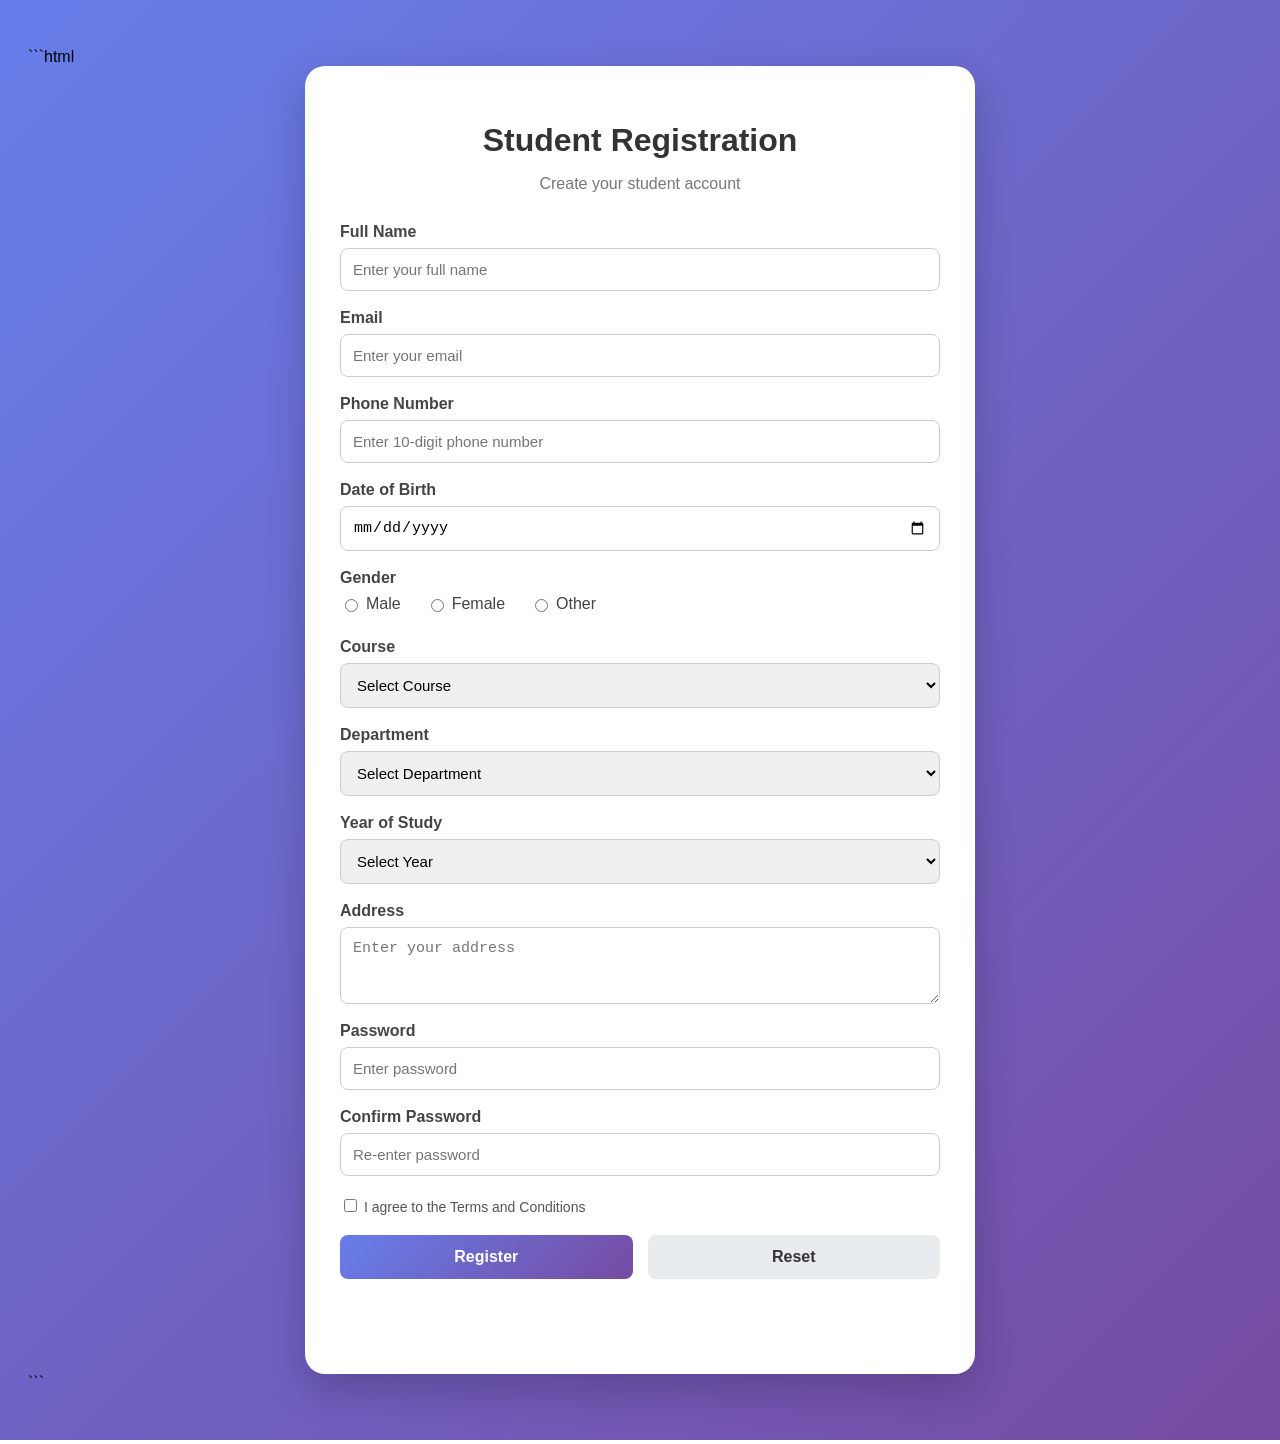
<file: index.html>
```html
<!DOCTYPE html>
<html lang="en">

<head>

    <meta charset="UTF-8">

    <meta name="viewport"
          content="width=device-width, initial-scale=1.0">

    <title>Student Registration Form</title>

    <link rel="stylesheet" href="style.css">

</head>

<body>

    <div class="container">

        <div class="form-box">

            <h1>Student Registration</h1>

            <p class="subtitle">
                Create your student account
            </p>


            <form id="registrationForm">


                <!-- Full Name -->

                <div class="form-group">

                    <label for="fullName">
                        Full Name
                    </label>

                    <input
                        type="text"
                        id="fullName"
                        placeholder="Enter your full name"
                    >

                    <small id="nameError"></small>

                </div>


                <!-- Email -->

                <div class="form-group">

                    <label for="email">
                        Email
                    </label>

                    <input
                        type="email"
                        id="email"
                        placeholder="Enter your email"
                    >

                    <small id="emailError"></small>

                </div>


                <!-- Phone -->

                <div class="form-group">

                    <label for="phone">
                        Phone Number
                    </label>

                    <input
                        type="text"
                        id="phone"
                        maxlength="10"
                        placeholder="Enter 10-digit phone number"
                    >

                    <small id="phoneError"></small>

                </div>


                <!-- Date of Birth -->

                <div class="form-group">

                    <label for="dob">
                        Date of Birth
                    </label>

                    <input
                        type="date"
                        id="dob"
                    >

                    <small id="dobError"></small>

                </div>


                <!-- Gender -->

                <div class="form-group">

                    <label>
                        Gender
                    </label>

                    <div class="gender-options">

                        <label>
                            <input
                                type="radio"
                                name="gender"
                                value="Male"
                            >
                            Male
                        </label>

                        <label>
                            <input
                                type="radio"
                                name="gender"
                                value="Female"
                            >
                            Female
                        </label>

                        <label>
                            <input
                                type="radio"
                                name="gender"
                                value="Other"
                            >
                            Other
                        </label>

                    </div>

                    <small id="genderError"></small>

                </div>


                <!-- Course -->

                <div class="form-group">

                    <label for="course">
                        Course
                    </label>

                    <select id="course">

                        <option value="">
                            Select Course
                        </option>

                        <option value="B.Tech">
                            B.Tech
                        </option>

                        <option value="B.E">
                            B.E
                        </option>

                        <option value="B.Sc">
                            B.Sc
                        </option>

                        <option value="BCA">
                            BCA
                        </option>

                        <option value="MCA">
                            MCA
                        </option>

                    </select>

                    <small id="courseError"></small>

                </div>


                <!-- Department -->

                <div class="form-group">

                    <label for="department">
                        Department
                    </label>

                    <select id="department">

                        <option value="">
                            Select Department
                        </option>

                        <option value="AI & DS">
                            Artificial Intelligence & Data Science
                        </option>

                        <option value="CSE">
                            Computer Science Engineering
                        </option>

                        <option value="ECE">
                            Electronics & Communication Engineering
                        </option>

                        <option value="EEE">
                            Electrical & Electronics Engineering
                        </option>

                        <option value="IT">
                            Information Technology
                        </option>

                        <option value="MECH">
                            Mechanical Engineering
                        </option>

                    </select>

                    <small id="departmentError"></small>

                </div>


                <!-- Year -->

                <div class="form-group">

                    <label for="year">
                        Year of Study
                    </label>

                    <select id="year">

                        <option value="">
                            Select Year
                        </option>

                        <option value="1st Year">
                            1st Year
                        </option>

                        <option value="2nd Year">
                            2nd Year
                        </option>

                        <option value="3rd Year">
                            3rd Year
                        </option>

                        <option value="4th Year">
                            4th Year
                        </option>

                    </select>

                    <small id="yearError"></small>

                </div>


                <!-- Address -->

                <div class="form-group">

                    <label for="address">
                        Address
                    </label>

                    <textarea
                        id="address"
                        rows="3"
                        placeholder="Enter your address"
                    ></textarea>

                    <small id="addressError"></small>

                </div>


                <!-- Password -->

                <div class="form-group">

                    <label for="password">
                        Password
                    </label>

                    <input
                        type="password"
                        id="password"
                        placeholder="Enter password"
                    >

                    <small id="passwordError"></small>

                </div>


                <!-- Confirm Password -->

                <div class="form-group">

                    <label for="confirmPassword">
                        Confirm Password
                    </label>

                    <input
                        type="password"
                        id="confirmPassword"
                        placeholder="Re-enter password"
                    >

                    <small id="confirmPasswordError"></small>

                </div>


                <!-- Terms -->

                <div class="terms">

                    <label>

                        <input
                            type="checkbox"
                            id="terms"
                        >

                        I agree to the Terms and Conditions

                    </label>

                    <small id="termsError"></small>

                </div>


                <!-- Buttons -->

                <div class="buttons">

                    <button
                        type="submit"
                        class="register-btn">

                        Register

                    </button>

                    <button
                        type="reset"
                        class="reset-btn">

                        Reset

                    </button>

                </div>


                <!-- Success Message -->

                <div id="successMessage"></div>

            </form>

        </div>

    </div>


    <script src="script.js"></script>

</body>

</html>
```
</file>
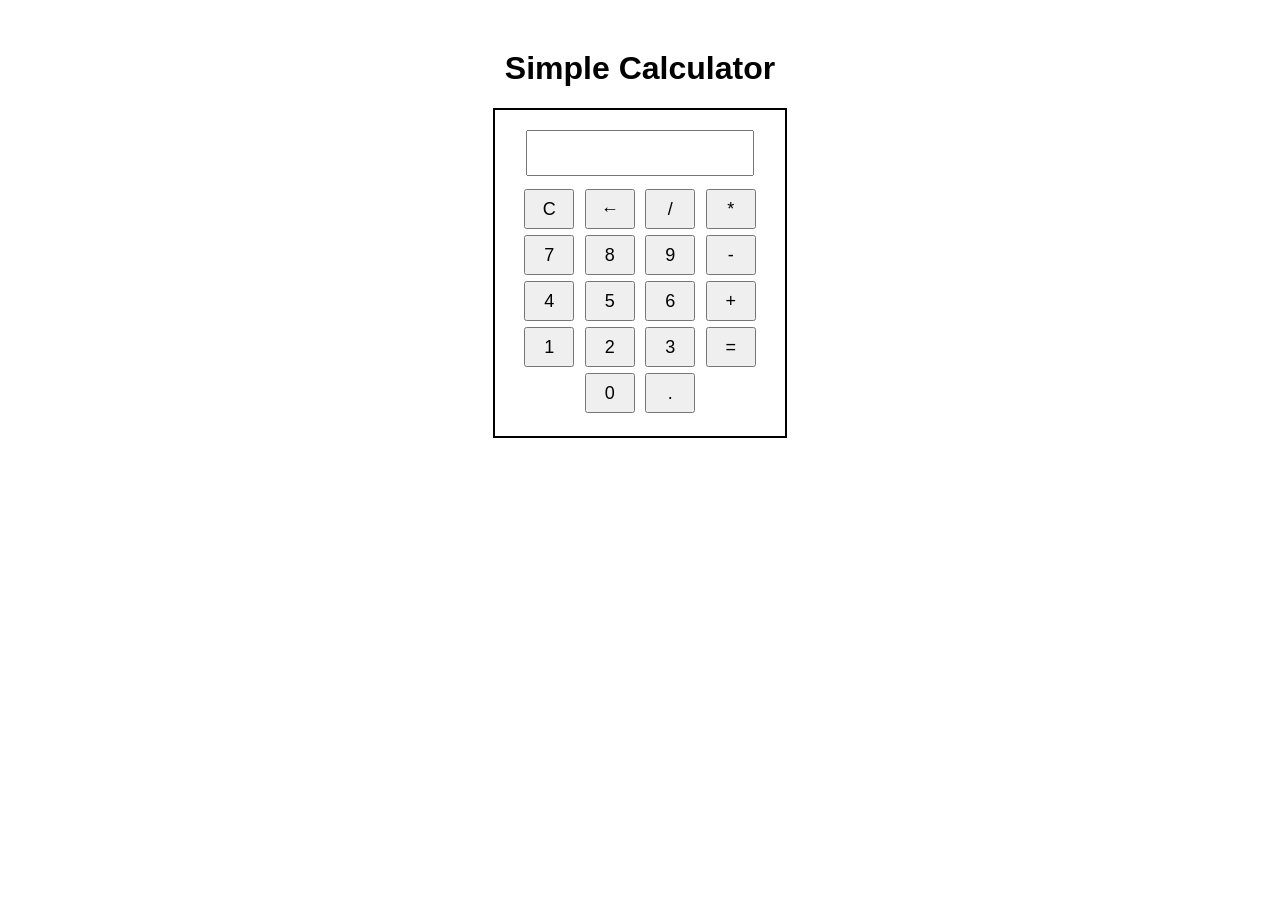
<file: calculator.html>
<!DOCTYPE html>
<html>
<head>
    <title>Simple Calculator</title>

    <style>
        body {
            font-family: Arial;
            text-align: center;
            margin-top: 50px;
        }

        .calculator {
            width: 250px;
            margin: auto;
            padding: 20px;
            border: 2px solid black;
        }

        input {
            width: 220px;
            height: 40px;
            font-size: 20px;
            margin-bottom: 10px;
        }

        button {
            width: 50px;
            height: 40px;
            margin: 3px;
            font-size: 18px;
        }
    </style>
</head>

<body>

    <h1>Simple Calculator</h1>

    <div class="calculator">

        <input type="text" id="display" readonly>

        <br>

        <button onclick="clearDisplay()">C</button>
        <button onclick="deleteLast()">←</button>
        <button onclick="addValue('/')">/</button>
        <button onclick="addValue('*')">*</button>

        <br>

        <button onclick="addValue('7')">7</button>
        <button onclick="addValue('8')">8</button>
        <button onclick="addValue('9')">9</button>
        <button onclick="addValue('-')">-</button>

        <br>

        <button onclick="addValue('4')">4</button>
        <button onclick="addValue('5')">5</button>
        <button onclick="addValue('6')">6</button>
        <button onclick="addValue('+')">+</button>

        <br>

        <button onclick="addValue('1')">1</button>
        <button onclick="addValue('2')">2</button>
        <button onclick="addValue('3')">3</button>
        <button onclick="calculate()">=</button>

        <br>

        <button onclick="addValue('0')">0</button>
        <button onclick="addValue('.')">.</button>

    </div>

    <script>
        function addValue(value) {
            document.getElementById("display").value += value;
        }

        function clearDisplay() {
            document.getElementById("display").value = "";
        }

        function deleteLast() {
            let display = document.getElementById("display");
            display.value = display.value.slice(0, -1);
        }

        function calculate() {
            let display = document.getElementById("display");

            try {
                display.value = eval(display.value);
            } catch {
                display.value = "Error";
            }
        }
    </script>

</body>
</html>
</file>
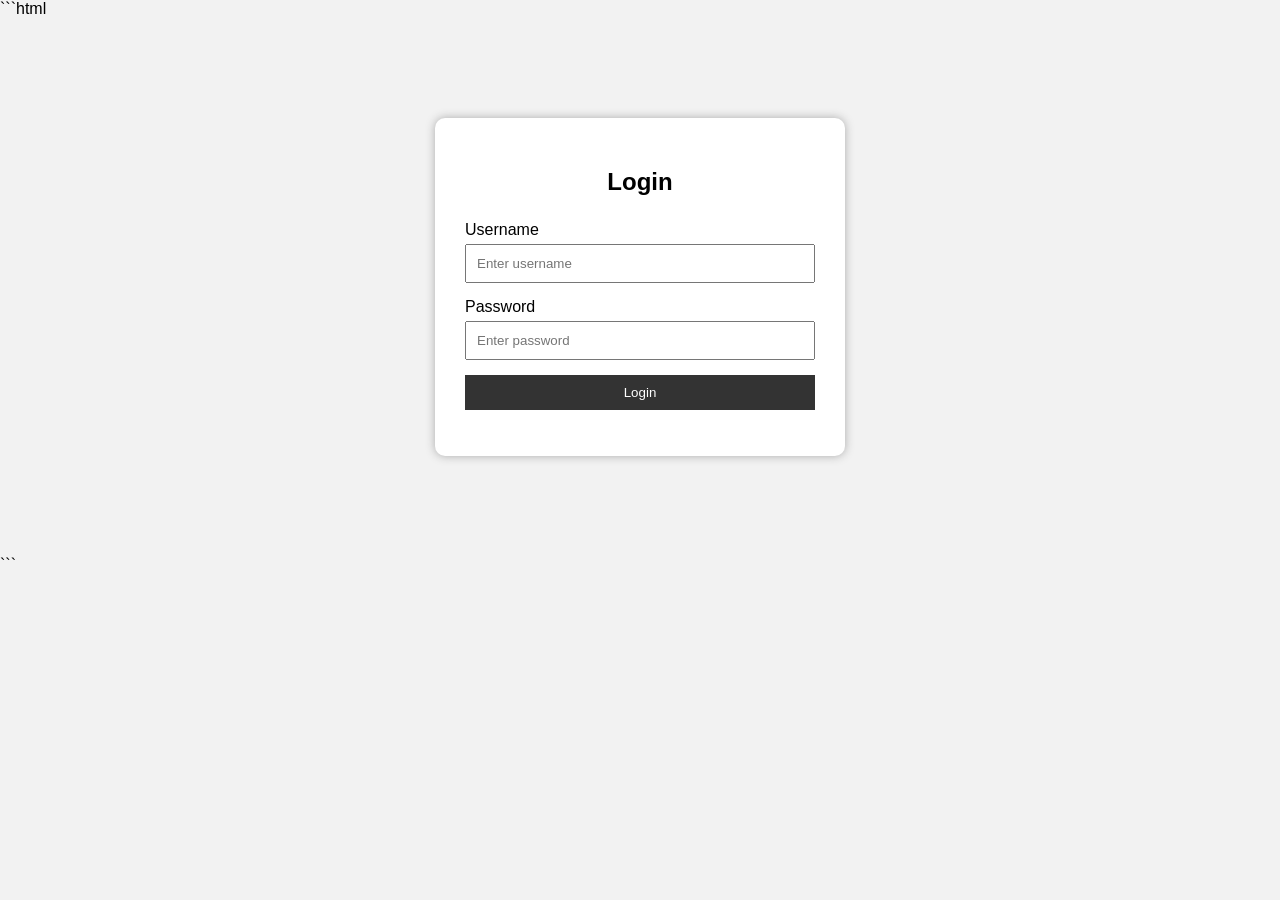
<file: login.html>
```html
<!DOCTYPE html>
<html lang="en">

<head>
    <meta charset="UTF-8">
    <meta name="viewport" content="width=device-width, initial-scale=1.0">

    <title>Login Page Using HTML and CSS</title>

    <meta name="author" content="Venkatesh">
    <meta name="description" content="CSS Example">

    <style>
        body {
            margin: 0;
            padding: 0;
            font-family: Arial, sans-serif;
            background-color: #f2f2f2;
        }

        .login-box {
            width: 350px;
            margin: 100px auto;
            padding: 30px;
            background-color: white;
            border-radius: 10px;
            box-shadow: 0 0 10px #aaa;
        }

        h2 {
            text-align: center;
            margin-bottom: 25px;
        }

        label {
            display: block;
            margin-bottom: 5px;
        }

        input {
            width: 100%;
            padding: 10px;
            margin-bottom: 15px;
            box-sizing: border-box;
        }

        button {
            width: 100%;
            padding: 10px;
            background-color: #333;
            color: white;
            border: none;
            cursor: pointer;
        }

        button:hover {
            background-color: #555;
        }
    </style>
</head>

<body>

    <div class="login-box">

        <h2>Login</h2>

        <form>
            <label for="username">Username</label>
            <input type="text" id="username" placeholder="Enter username">

            <label for="password">Password</label>
            <input type="password" id="password" placeholder="Enter password">

            <button type="submit">Login</button>
        </form>

    </div>

</body>

</html>
```
</file>
<file: style.css>
```css
/* =========================
   GENERAL
========================= */

* {
    margin: 0;
    padding: 0;
    box-sizing: border-box;
}

body {

    font-family: Arial, Helvetica, sans-serif;

    min-height: 100vh;

    background: linear-gradient(
        135deg,
        #667eea,
        #764ba2
    );

    padding: 40px 20px;
}


/* =========================
   CONTAINER
========================= */

.container {

    width: 100%;

    display: flex;

    justify-content: center;

}


/* =========================
   FORM BOX
========================= */

.form-box {

    width: 600px;

    background: white;

    padding: 35px;

    border-radius: 20px;

    box-shadow:
        0 15px 40px rgba(0, 0, 0, 0.2);
}


/* =========================
   HEADING
========================= */

.form-box h1 {

    text-align: center;

    color: #333;

    margin-bottom: 8px;

}

.subtitle {

    text-align: center;

    color: #777;

    margin-bottom: 30px;

}


/* =========================
   FORM GROUP
========================= */

.form-group {

    margin-bottom: 18px;

}

.form-group label {

    display: block;

    margin-bottom: 7px;

    font-weight: bold;

    color: #444;

}


/* =========================
   INPUTS
========================= */

input[type="text"],
input[type="email"],
input[type="date"],
input[type="password"],
select,
textarea {

    width: 100%;

    padding: 12px;

    border: 1px solid #ccc;

    border-radius: 8px;

    font-size: 15px;

    outline: none;

    transition: 0.3s;

}


input:focus,
select:focus,
textarea:focus {

    border-color: #667eea;

    box-shadow:
        0 0 5px rgba(102, 126, 234, 0.3);

}


/* =========================
   GENDER
========================= */

.gender-options {

    display: flex;

    gap: 25px;

    margin-top: 8px;

}

.gender-options label {

    font-weight: normal;

    display: flex;

    align-items: center;

    gap: 5px;

}


/* =========================
   ERROR MESSAGE
========================= */

.form-group small,
.terms small {

    display: block;

    color: #dc3545;

    font-size: 12px;

    margin-top: 5px;

}


/* =========================
   TERMS
========================= */

.terms {

    margin: 20px 0;

}

.terms label {

    color: #555;

    font-size: 14px;

}


/* =========================
   BUTTONS
========================= */

.buttons {

    display: flex;

    gap: 15px;

}

.buttons button {

    flex: 1;

    padding: 13px;

    border: none;

    border-radius: 8px;

    font-size: 16px;

    font-weight: bold;

    cursor: pointer;

    transition: 0.3s;

}


/* Register */

.register-btn {

    background: linear-gradient(
        135deg,
        #667eea,
        #764ba2
    );

    color: white;

}

.register-btn:hover {

    transform: translateY(-2px);

}


/* Reset */

.reset-btn {

    background: #e9ecef;

    color: #333;

}

.reset-btn:hover {

    background: #d6d8db;

}


/* =========================
   SUCCESS MESSAGE
========================= */

#successMessage {

    margin-top: 20px;

    padding: 12px;

    text-align: center;

    border-radius: 8px;

    font-weight: bold;

}


/* =========================
   RESPONSIVE
========================= */

@media (max-width: 650px) {

    .form-box {

        width: 100%;

        padding: 25px 20px;

    }

    .gender-options {

        flex-direction: column;

        gap: 10px;

    }

}

@media (max-width: 450px) {

    .buttons {

        flex-direction: column;

    }

}
```
</file>
